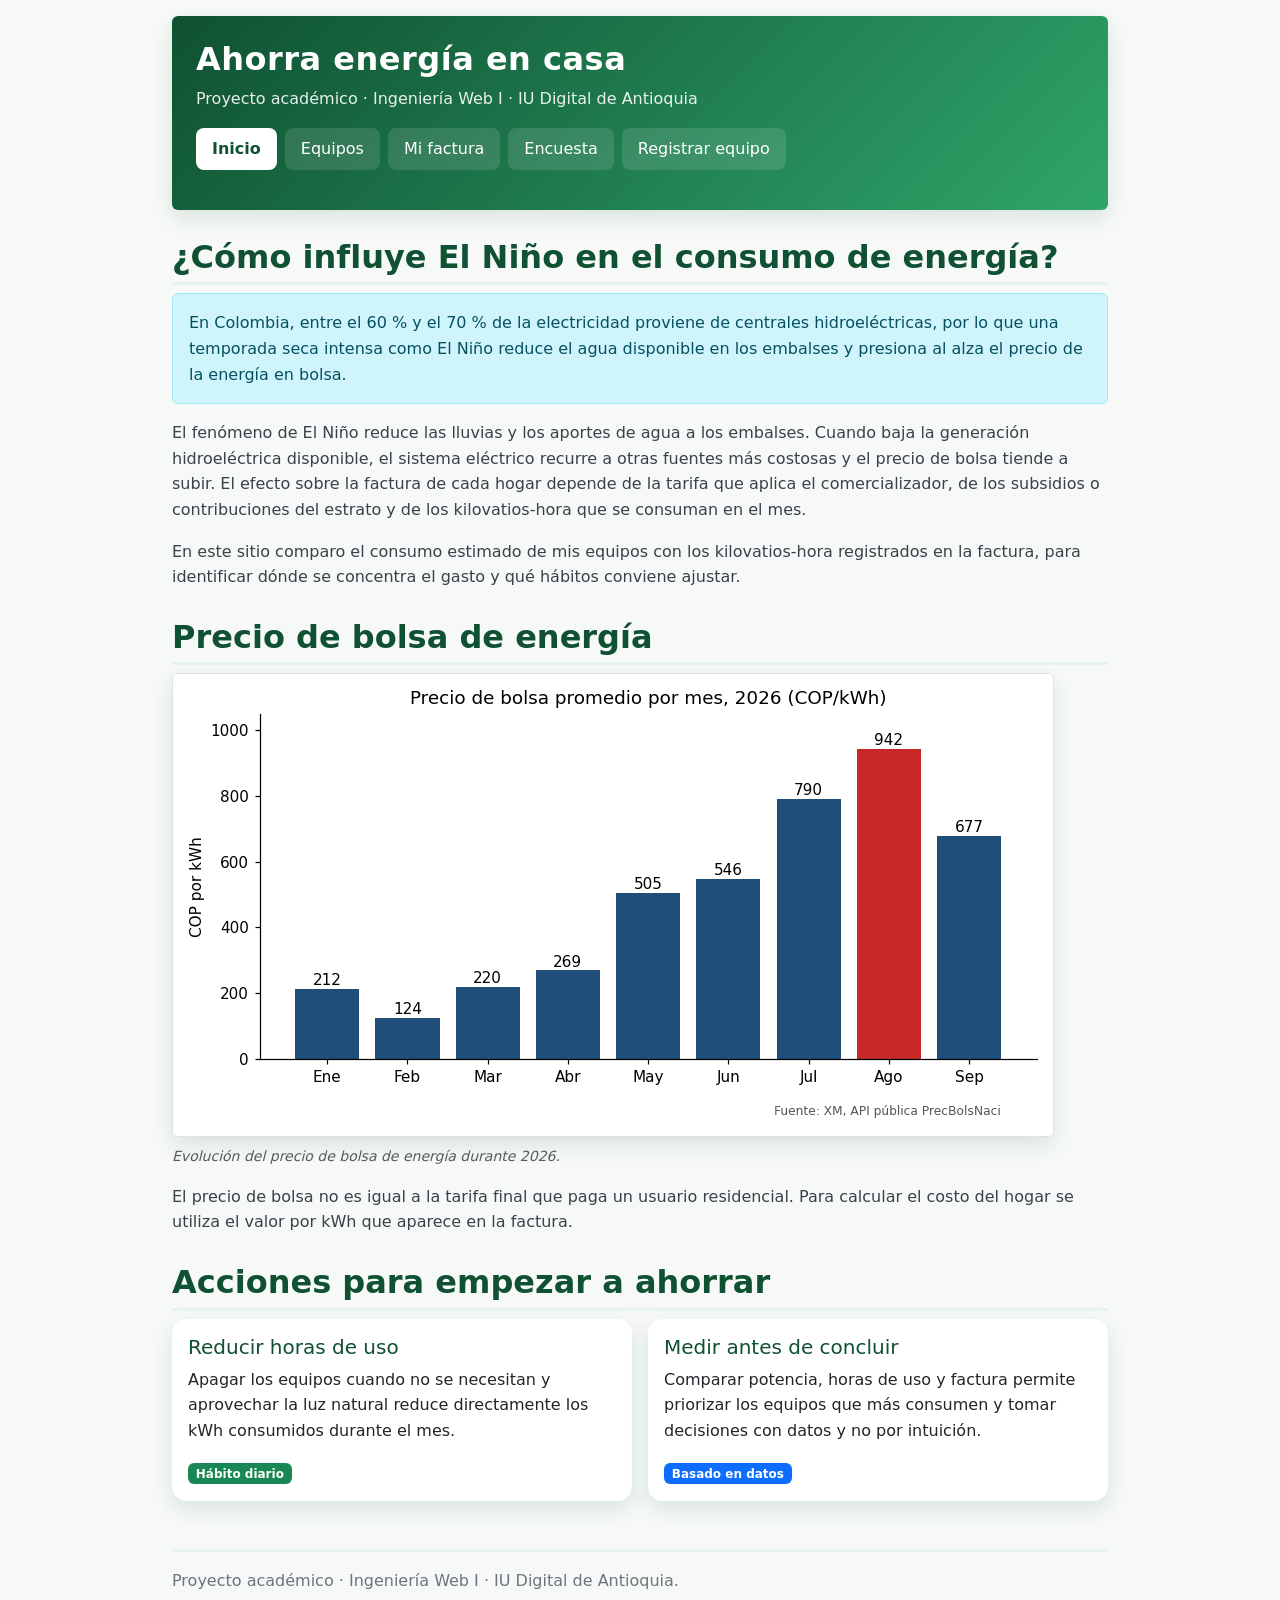
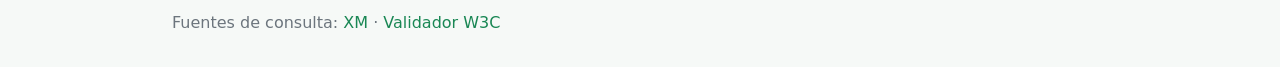
<file: index.html>
<!doctype html>
<html lang="es">

<head>
  <meta charset="utf-8">
  <meta name="viewport" content="width=device-width, initial-scale=1">
  <meta name="description" content="Introducción al consumo eléctrico del hogar y recomendaciones prácticas de ahorro de energía.">
  <title>Inicio | Ahorra energía</title>
  <link href="https://cdn.jsdelivr.net/npm/bootstrap@5.3.3/dist/css/bootstrap.min.css" rel="stylesheet">
  <link href="css/estilos.css" rel="stylesheet">
</head>

<body>
  <div class="container py-3">
    <header class="site-header p-4 mb-4 text-white rounded">
      <h1 class="h2">Ahorra energía en casa</h1>
      <p class="lema mb-3">Proyecto académico · Ingeniería Web I · IU Digital de Antioquia</p>
      <nav aria-label="Navegación principal" class="site-nav nav nav-pills flex-wrap gap-2 mb-3">
        <a class="nav-link active" aria-current="page" href="index.html">Inicio</a>
        <a class="nav-link" href="equipos.html">Equipos</a>
        <a class="nav-link" href="mi-factura.html">Mi factura</a>
        <a class="nav-link" href="encuesta.html">Encuesta</a>
        <a class="nav-link" href="registro.html">Registrar equipo</a>
      </nav>
    </header>

    <main>
      <section class="mb-4">
        <h2>¿Cómo influye El Niño en el consumo de energía?</h2>
        <div class="alert alert-info" role="alert">
          En Colombia, entre el 60 % y el 70 % de la electricidad proviene de centrales hidroeléctricas, por lo
          que una temporada seca intensa como El Niño reduce el agua disponible en los embalses y presiona al
          alza el precio de la energía en bolsa.
        </div>
        <p>
          El fenómeno de El Niño reduce las lluvias y los aportes de agua a los embalses. Cuando baja la
          generación hidroeléctrica disponible, el sistema eléctrico recurre a otras fuentes más costosas y
          el precio de bolsa tiende a subir. El efecto sobre la factura de cada hogar depende de la tarifa
          que aplica el comercializador, de los subsidios o contribuciones del estrato y de los kilovatios-hora
          que se consuman en el mes.
        </p>
        <p>
          En este sitio comparo el consumo estimado de mis equipos con los kilovatios-hora registrados en la
          factura, para identificar dónde se concentra el gasto y qué hábitos conviene ajustar.
        </p>
      </section>

      <section class="mb-4">
        <h2>Precio de bolsa de energía</h2>
        <figure class="figure">
          <img class="figure-img img-fluid rounded border" src="img/precio_bolsa_2026.png"
            alt="Gráfica de la evolución del precio de bolsa de energía durante 2026">
          <figcaption class="figure-caption">Evolución del precio de bolsa de energía durante 2026.</figcaption>
        </figure>
        <p>
          El precio de bolsa no es igual a la tarifa final que paga un usuario residencial. Para calcular el
          costo del hogar se utiliza el valor por kWh que aparece en la factura.
        </p>
      </section>

      <section>
        <h2>Acciones para empezar a ahorrar</h2>
        <div class="row g-3">
          <div class="col-md-6">
            <article class="card h-100">
              <div class="card-body">
                <h3 class="h5 card-title">Reducir horas de uso</h3>
                <p class="card-text">
                  Apagar los equipos cuando no se necesitan y aprovechar la luz natural reduce directamente
                  los kWh consumidos durante el mes.
                </p>
                <span class="badge text-bg-success">Hábito diario</span>
              </div>
            </article>
          </div>
          <div class="col-md-6">
            <article class="card h-100">
              <div class="card-body">
                <h3 class="h5 card-title">Medir antes de concluir</h3>
                <p class="card-text">
                  Comparar potencia, horas de uso y factura permite priorizar los equipos que más consumen
                  y tomar decisiones con datos y no por intuición.
                </p>
                <span class="badge text-bg-primary">Basado en datos</span>
              </div>
            </article>
          </div>
        </div>
      </section>
    </main>

    <footer class="site-footer border-top mt-5 pt-3">
      <p>Proyecto académico · Ingeniería Web I · IU Digital de Antioquia.</p>
      <p>
        Fuentes de consulta:
        <a href="https://www.xm.com.co" target="_blank" rel="noopener noreferrer">XM</a> ·
        <a href="https://validator.w3.org/nu/" target="_blank" rel="noopener noreferrer">Validador W3C</a>
      </p>
    </footer>
  </div>
</body>

</html>
</file>
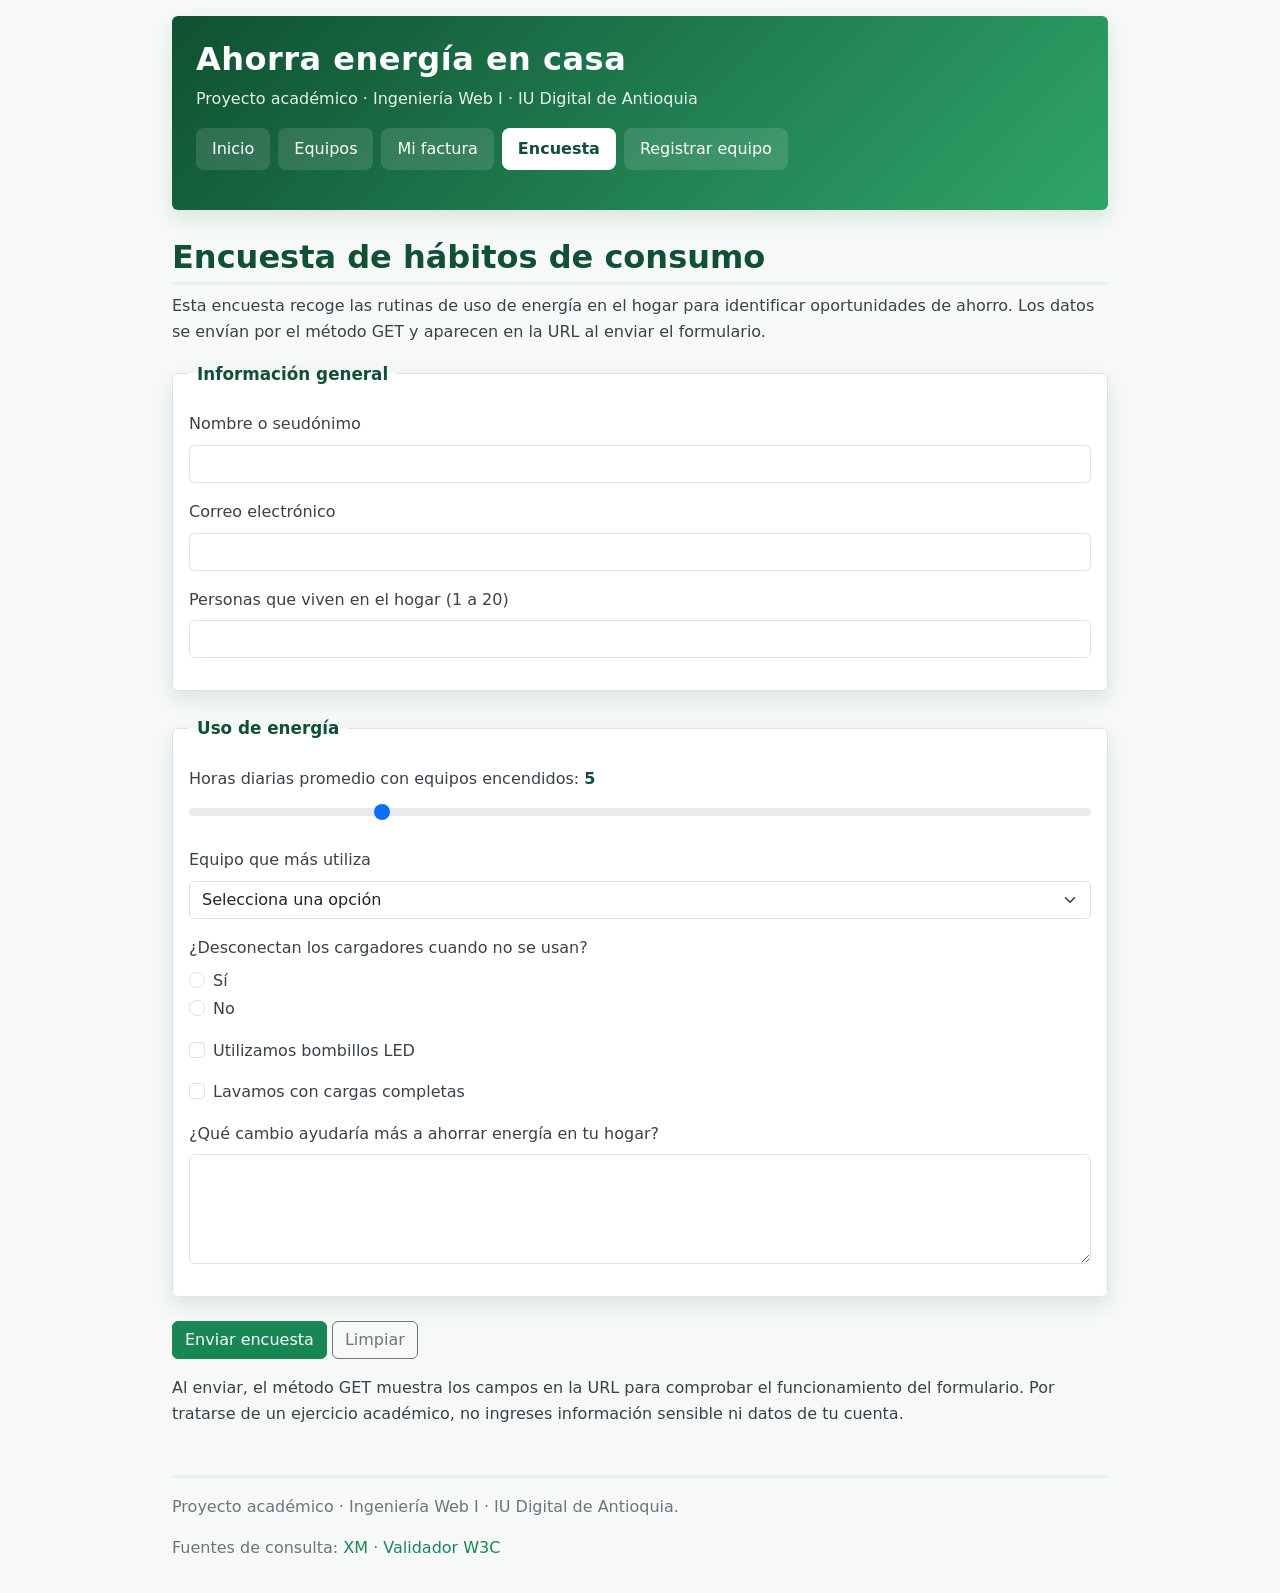
<file: encuesta.html>
<!doctype html>
<html lang="es">

<head>
  <meta charset="utf-8">
  <meta name="viewport" content="width=device-width, initial-scale=1">
  <meta name="description" content="Formulario GET para conocer los hábitos de consumo de energía del hogar.">
  <title>Encuesta de hábitos | Ahorra energía</title>
  <link href="https://cdn.jsdelivr.net/npm/bootstrap@5.3.3/dist/css/bootstrap.min.css" rel="stylesheet">
  <link href="css/estilos.css" rel="stylesheet">
</head>

<body>
  <div class="container py-3">
    <header class="site-header p-4 mb-4 text-white rounded">
      <h1 class="h2">Ahorra energía en casa</h1>
      <p class="lema mb-3">Proyecto académico · Ingeniería Web I · IU Digital de Antioquia</p>
      <nav aria-label="Navegación principal" class="site-nav nav nav-pills flex-wrap gap-2 mb-3">
        <a class="nav-link" href="index.html">Inicio</a>
        <a class="nav-link" href="equipos.html">Equipos</a>
        <a class="nav-link" href="mi-factura.html">Mi factura</a>
        <a class="nav-link active" aria-current="page" href="encuesta.html">Encuesta</a>
        <a class="nav-link" href="registro.html">Registrar equipo</a>
      </nav>
    </header>

    <main>
      <h2>Encuesta de hábitos de consumo</h2>
      <p>
        Esta encuesta recoge las rutinas de uso de energía en el hogar para identificar oportunidades de
        ahorro. Los datos se envían por el método GET y aparecen en la URL al enviar el formulario.
      </p>

      <form action="encuesta.html" method="get">
        <fieldset class="border rounded p-3 mb-4">
          <legend class="float-none w-auto px-2">Información general</legend>
          <div class="mb-3">
            <label class="form-label" for="nombre">Nombre o seudónimo</label>
            <input class="form-control" type="text" id="nombre" name="nombre" required maxlength="60" autocomplete="name">
          </div>
          <div class="mb-3">
            <label class="form-label" for="correo">Correo electrónico</label>
            <input class="form-control" type="email" id="correo" name="correo" required autocomplete="email">
          </div>
          <div class="mb-3">
            <label class="form-label" for="personas">Personas que viven en el hogar (1 a 20)</label>
            <input class="form-control" type="number" id="personas" name="personas" min="1" max="20" required>
          </div>
        </fieldset>

        <fieldset class="border rounded p-3 mb-4">
          <legend class="float-none w-auto px-2">Uso de energía</legend>
          <div class="mb-3">
            <label class="form-label" for="horas">Horas diarias promedio con equipos encendidos:</label>
            <output class="form-label fw-semibold" id="horasValor" for="horas">5</output>
            <input class="form-range" type="range" id="horas" name="horas" min="0" max="24" value="5"
              oninput="document.getElementById('horasValor').value=this.value">
          </div>
          <div class="mb-3">
            <label class="form-label" for="equipo">Equipo que más utiliza</label>
            <select class="form-select" id="equipo" name="equipo" required>
              <option value="" selected disabled>Selecciona una opción</option>
              <option value="nevera">Nevera</option>
              <option value="ventilador">Ventilador</option>
              <option value="televisor">Televisor</option>
              <option value="portatil">Portátil</option>
              <option value="otro">Otro</option>
            </select>
          </div>

          <p class="form-label">¿Desconectan los cargadores cuando no se usan?</p>
          <div class="form-check">
            <input class="form-check-input" type="radio" id="cargadoresSi" name="cargadores" value="si" required>
            <label class="form-check-label" for="cargadoresSi">Sí</label>
          </div>
          <div class="form-check mb-3">
            <input class="form-check-input" type="radio" id="cargadoresNo" name="cargadores" value="no">
            <label class="form-check-label" for="cargadoresNo">No</label>
          </div>

          <div class="form-check mb-3">
            <input class="form-check-input" type="checkbox" id="bombillos" name="habitos[]" value="led">
            <label class="form-check-label" for="bombillos">Utilizamos bombillos LED</label>
          </div>
          <div class="form-check mb-3">
            <input class="form-check-input" type="checkbox" id="lavado" name="habitos[]" value="carga-completa">
            <label class="form-check-label" for="lavado">Lavamos con cargas completas</label>
          </div>

          <div class="mb-3">
            <label class="form-label" for="propuesta">¿Qué cambio ayudaría más a ahorrar energía en tu hogar?</label>
            <textarea class="form-control" id="propuesta" name="propuesta" rows="4" required maxlength="500"></textarea>
          </div>
        </fieldset>

        <button class="btn btn-primary" type="submit">Enviar encuesta</button>
        <button class="btn btn-outline-secondary" type="reset">Limpiar</button>
      </form>

      <p class="mt-3">
        Al enviar, el método GET muestra los campos en la URL para comprobar el funcionamiento del formulario.
        Por tratarse de un ejercicio académico, no ingreses información sensible ni datos de tu cuenta.
      </p>
    </main>

    <footer class="site-footer border-top mt-5 pt-3">
      <p>Proyecto académico · Ingeniería Web I · IU Digital de Antioquia.</p>
      <p>
        Fuentes de consulta:
        <a href="https://www.xm.com.co" target="_blank" rel="noopener noreferrer">XM</a> ·
        <a href="https://validator.w3.org/nu/" target="_blank" rel="noopener noreferrer">Validador W3C</a>
      </p>
    </footer>
  </div>
</body>

</html>
</file>
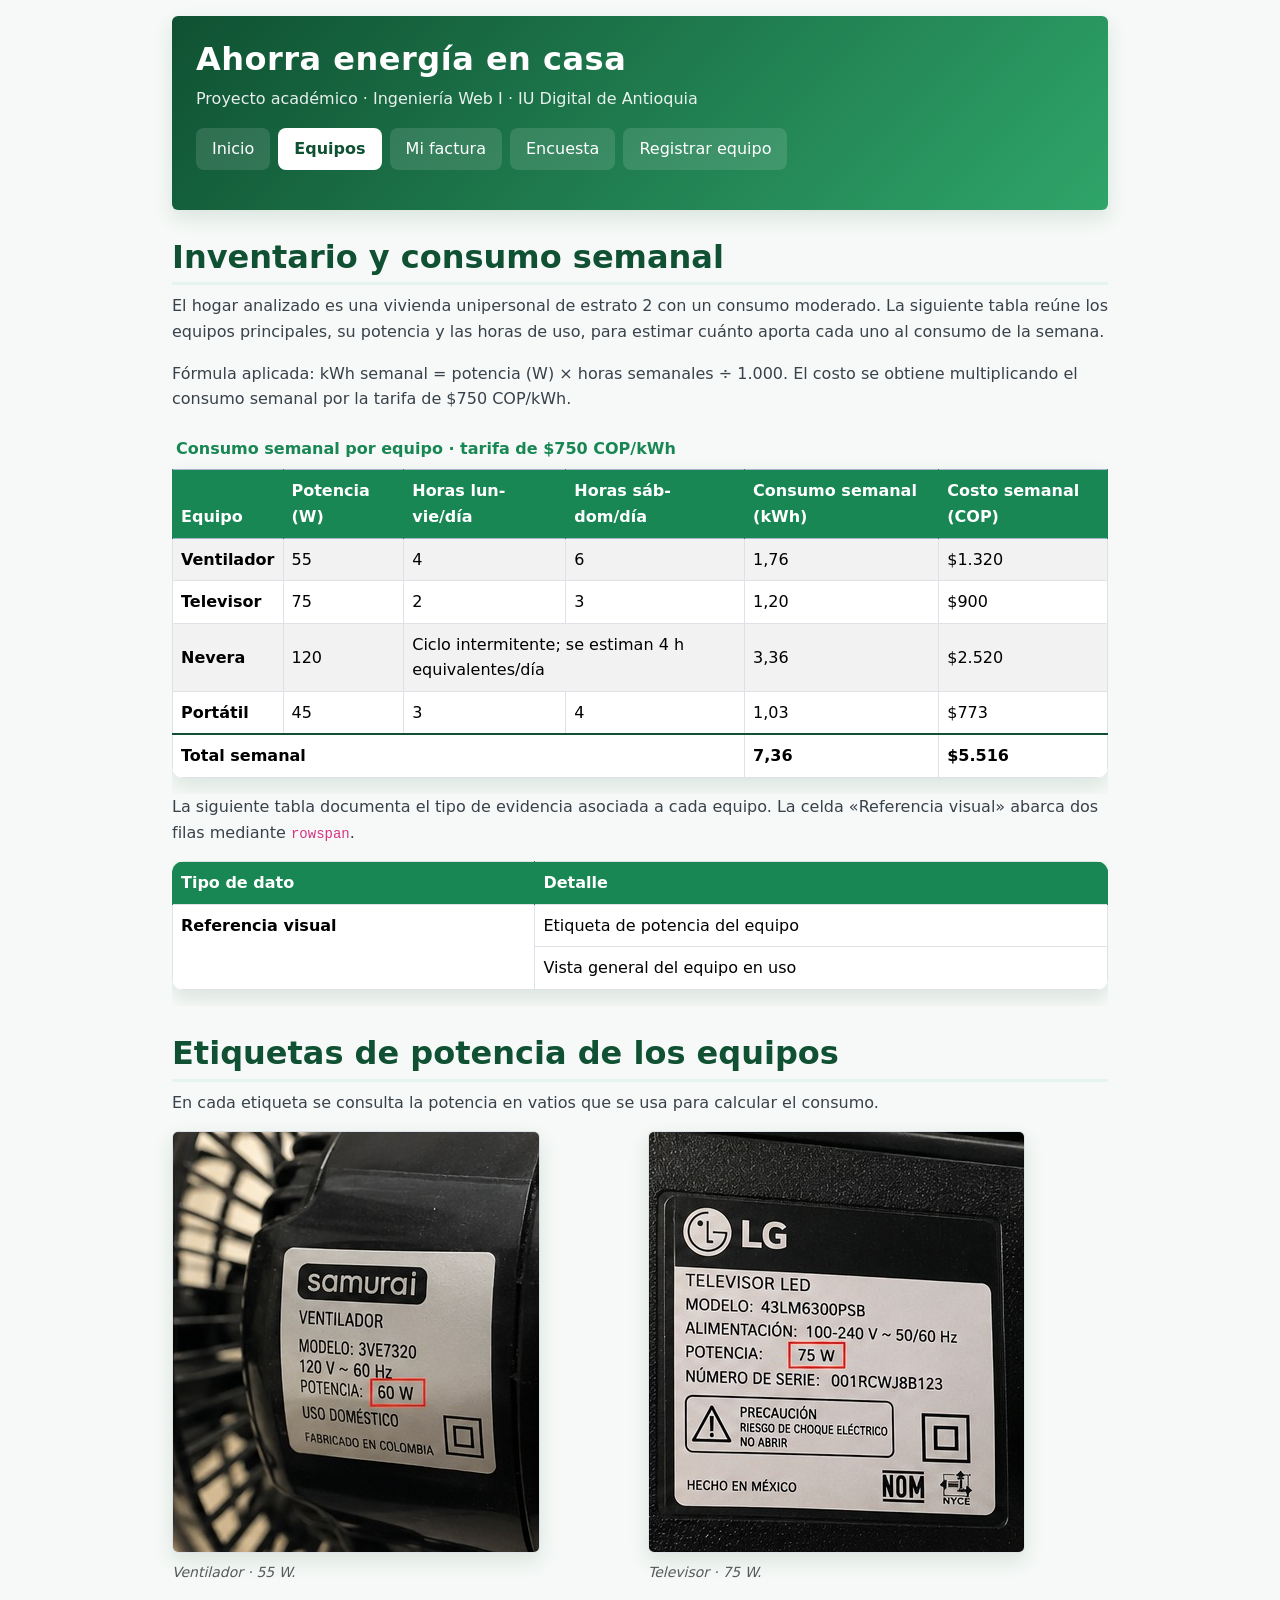
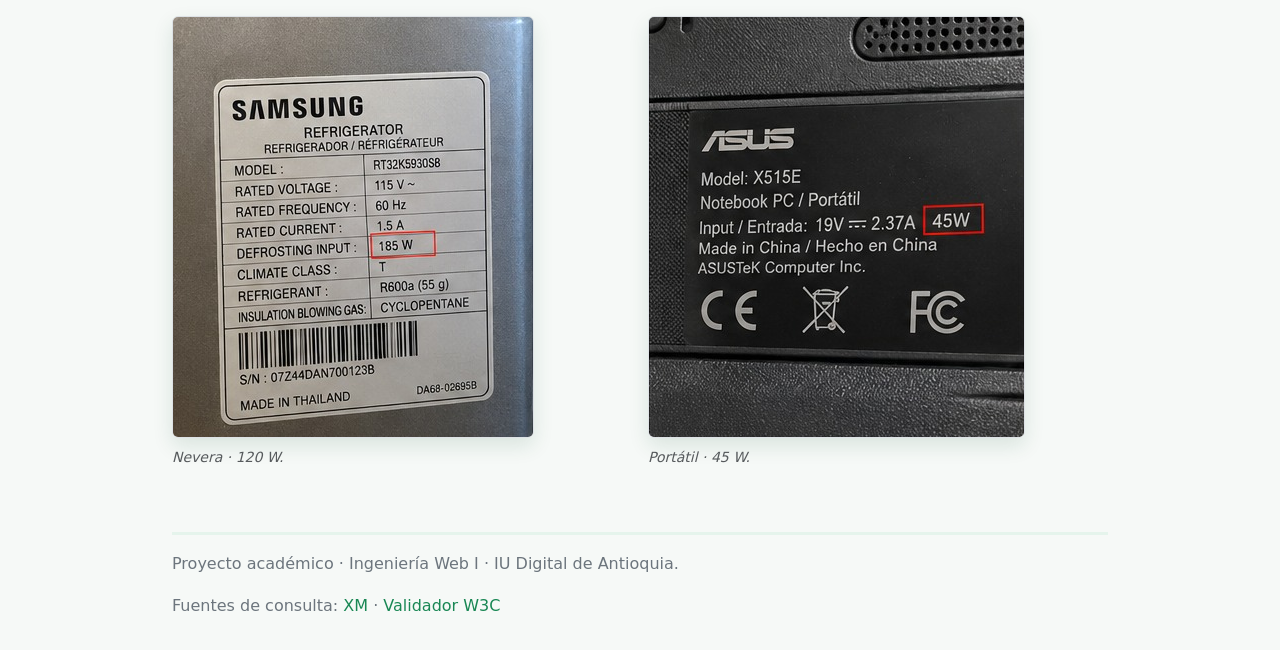
<file: equipos.html>
<!doctype html>
<html lang="es">

<head>
  <meta charset="utf-8">
  <meta name="viewport" content="width=device-width, initial-scale=1">
  <meta name="description" content="Inventario de electrodomésticos del hogar y cálculo del consumo eléctrico semanal.">
  <title>Equipos de mi casa | Ahorra energía</title>
  <link href="https://cdn.jsdelivr.net/npm/bootstrap@5.3.3/dist/css/bootstrap.min.css" rel="stylesheet">
  <link href="css/estilos.css" rel="stylesheet">
</head>

<body>
  <div class="container py-3">
    <header class="site-header p-4 mb-4 text-white rounded">
      <h1 class="h2">Ahorra energía en casa</h1>
      <p class="lema mb-3">Proyecto académico · Ingeniería Web I · IU Digital de Antioquia</p>
      <nav aria-label="Navegación principal" class="site-nav nav nav-pills flex-wrap gap-2 mb-3">
        <a class="nav-link" href="index.html">Inicio</a>
        <a class="nav-link active" aria-current="page" href="equipos.html">Equipos</a>
        <a class="nav-link" href="mi-factura.html">Mi factura</a>
        <a class="nav-link" href="encuesta.html">Encuesta</a>
        <a class="nav-link" href="registro.html">Registrar equipo</a>
      </nav>
    </header>

    <main>
      <h2>Inventario y consumo semanal</h2>
      <p>
        El hogar analizado es una vivienda unipersonal de estrato 2 con un consumo moderado. La siguiente
        tabla reúne los equipos principales, su potencia y las horas de uso, para estimar cuánto aporta
        cada uno al consumo de la semana.
      </p>
      <p>
        Fórmula aplicada: kWh semanal = potencia (W) × horas semanales ÷ 1.000. El costo se obtiene
        multiplicando el consumo semanal por la tarifa de $750 COP/kWh.
      </p>

      <div class="table-responsive">
        <table class="table table-striped table-bordered align-middle">
          <caption>Consumo semanal por equipo · tarifa de $750 COP/kWh</caption>
          <thead class="table-primary">
            <tr>
              <th scope="col">Equipo</th>
              <th scope="col">Potencia (W)</th>
              <th scope="col">Horas lun-vie/día</th>
              <th scope="col">Horas sáb-dom/día</th>
              <th scope="col">Consumo semanal (kWh)</th>
              <th scope="col">Costo semanal (COP)</th>
            </tr>
          </thead>
          <tbody>
            <tr>
              <th scope="row">Ventilador</th>
              <td>55</td>
              <td>4</td>
              <td>6</td>
              <td>1,76</td>
              <td>$1.320</td>
            </tr>
            <tr>
              <th scope="row">Televisor</th>
              <td>75</td>
              <td>2</td>
              <td>3</td>
              <td>1,20</td>
              <td>$900</td>
            </tr>
            <tr>
              <th scope="row">Nevera</th>
              <td>120</td>
              <td colspan="2">Ciclo intermitente; se estiman 4 h equivalentes/día</td>
              <td>3,36</td>
              <td>$2.520</td>
            </tr>
            <tr>
              <th scope="row">Portátil</th>
              <td>45</td>
              <td>3</td>
              <td>4</td>
              <td>1,03</td>
              <td>$773</td>
            </tr>
          </tbody>
          <tfoot class="table-group-divider">
            <tr>
              <th scope="row" colspan="4">Total semanal</th>
              <td>7,36</td>
              <td>$5.516</td>
            </tr>
          </tfoot>
        </table>
      </div>

      <p>
        La siguiente tabla documenta el tipo de evidencia asociada a cada equipo. La celda
        «Referencia visual» abarca dos filas mediante <code>rowspan</code>.
      </p>
      <div class="table-responsive">
        <table class="table table-bordered">
          <thead>
            <tr>
              <th scope="col">Tipo de dato</th>
              <th scope="col">Detalle</th>
            </tr>
          </thead>
          <tbody>
            <tr>
              <th scope="row" rowspan="2">Referencia visual</th>
              <td>Etiqueta de potencia del equipo</td>
            </tr>
            <tr>
              <td>Vista general del equipo en uso</td>
            </tr>
          </tbody>
        </table>
      </div>

      <h2>Etiquetas de potencia de los equipos</h2>
      <p>En cada etiqueta se consulta la potencia en vatios que se usa para calcular el consumo.</p>
      <div class="row g-3">
        <div class="col-md-6">
          <figure class="figure">
            <img class="figure-img img-fluid rounded border" src="img/ventilador-etiqueta.jpg"
              alt="Etiqueta de potencia de un ventilador de 55 vatios">
            <figcaption class="figure-caption">Ventilador · 55 W.</figcaption>
          </figure>
        </div>
        <div class="col-md-6">
          <figure class="figure">
            <img class="figure-img img-fluid rounded border" src="img/televisor-etiqueta.jpg"
              alt="Etiqueta de potencia de un televisor de 75 vatios">
            <figcaption class="figure-caption">Televisor · 75 W.</figcaption>
          </figure>
        </div>
        <div class="col-md-6">
          <figure class="figure">
            <img class="figure-img img-fluid rounded border" src="img/nevera-etiqueta.jpg"
              alt="Etiqueta de potencia de una nevera de 120 vatios">
            <figcaption class="figure-caption">Nevera · 120 W.</figcaption>
          </figure>
        </div>
        <div class="col-md-6">
          <figure class="figure">
            <img class="figure-img img-fluid rounded border" src="img/portatil-etiqueta.jpg"
              alt="Etiqueta de potencia de un computador portátil de 45 vatios">
            <figcaption class="figure-caption">Portátil · 45 W.</figcaption>
          </figure>
        </div>
      </div>
    </main>

    <footer class="site-footer border-top mt-5 pt-3">
      <p>Proyecto académico · Ingeniería Web I · IU Digital de Antioquia.</p>
      <p>
        Fuentes de consulta:
        <a href="https://www.xm.com.co" target="_blank" rel="noopener noreferrer">XM</a> ·
        <a href="https://validator.w3.org/nu/" target="_blank" rel="noopener noreferrer">Validador W3C</a>
      </p>
    </footer>
  </div>
</body>

</html>
</file>
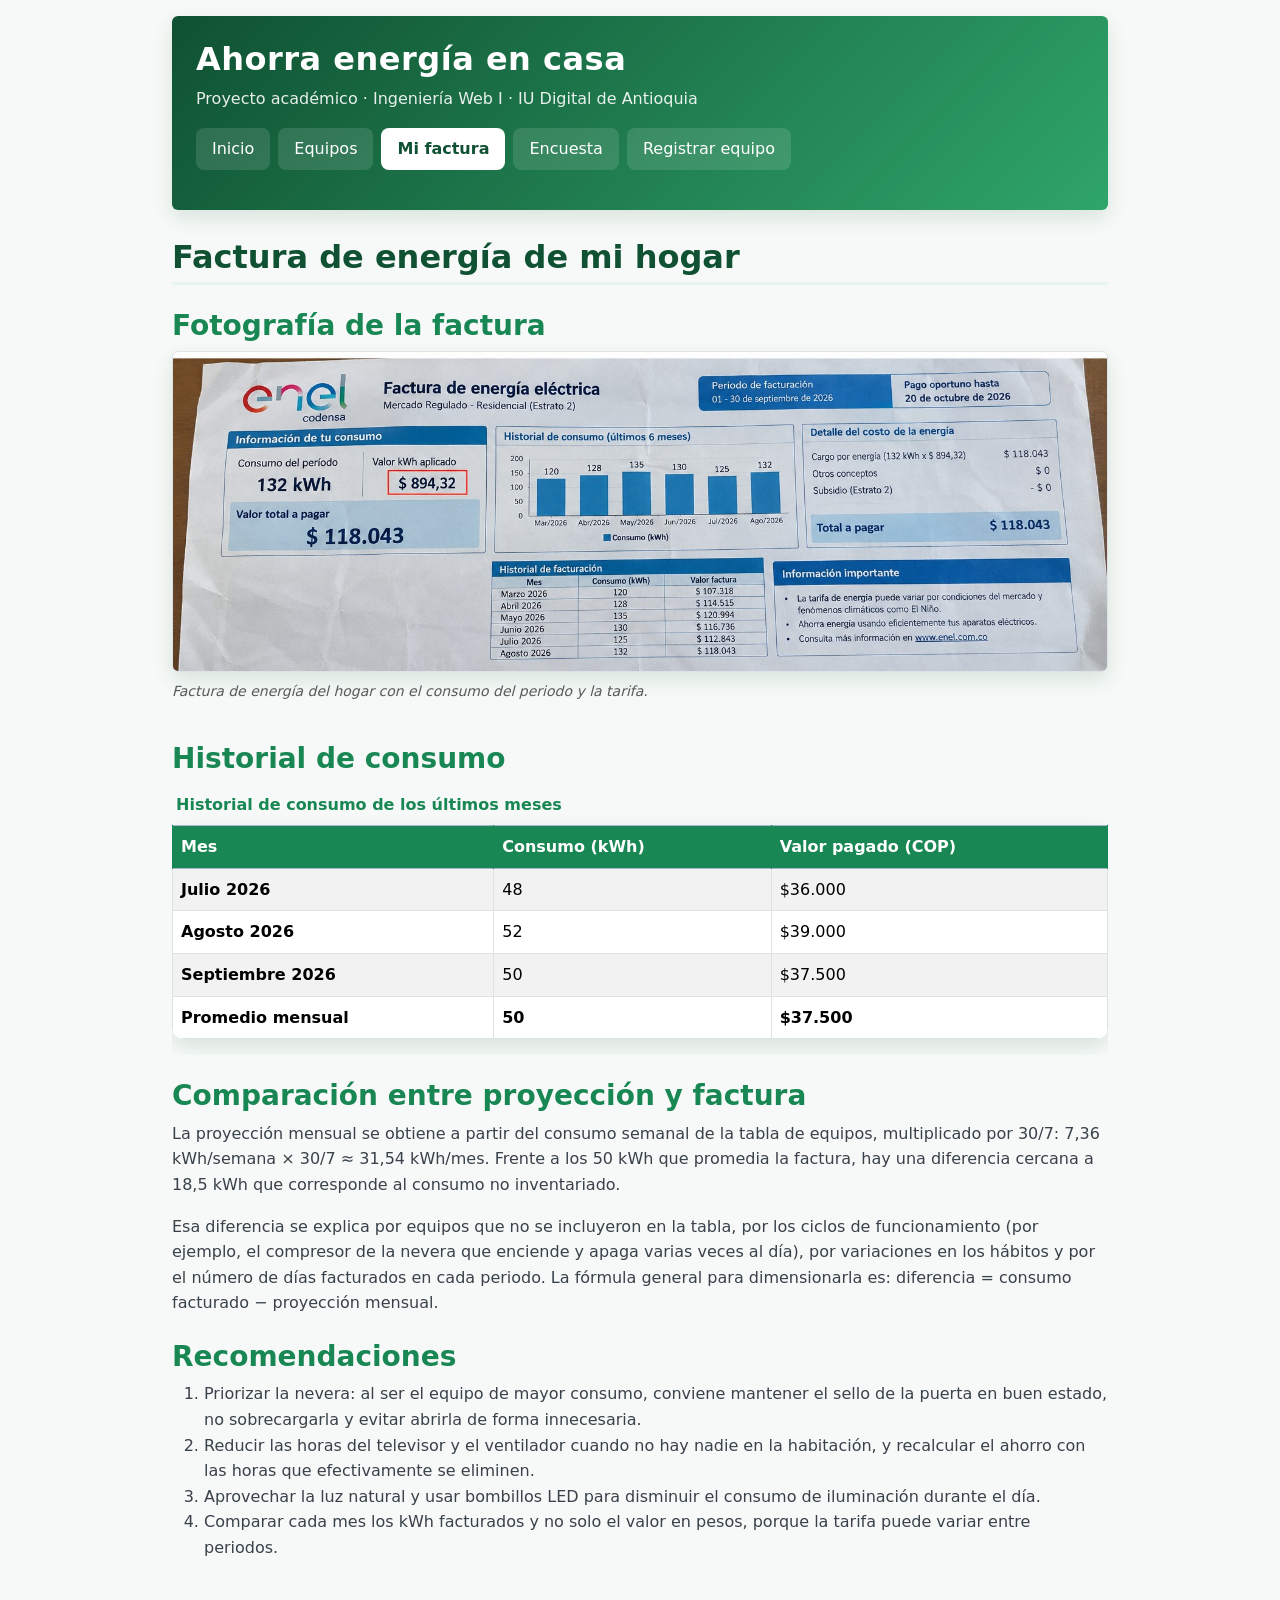
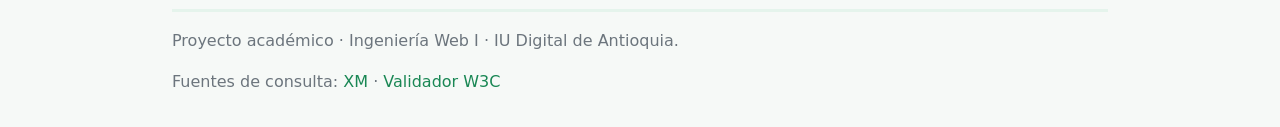
<file: mi-factura.html>
<!doctype html>
<html lang="es">

<head>
  <meta charset="utf-8">
  <meta name="viewport" content="width=device-width, initial-scale=1">
  <meta name="description" content="Historial de consumo del hogar, comparación entre proyección y factura y recomendaciones de ahorro.">
  <title>Mi factura | Ahorra energía</title>
  <link href="https://cdn.jsdelivr.net/npm/bootstrap@5.3.3/dist/css/bootstrap.min.css" rel="stylesheet">
  <link href="css/estilos.css" rel="stylesheet">
</head>

<body>
  <div class="container py-3">
    <header class="site-header p-4 mb-4 text-white rounded">
      <h1 class="h2">Ahorra energía en casa</h1>
      <p class="lema mb-3">Proyecto académico · Ingeniería Web I · IU Digital de Antioquia</p>
      <nav aria-label="Navegación principal" class="site-nav nav nav-pills flex-wrap gap-2 mb-3">
        <a class="nav-link" href="index.html">Inicio</a>
        <a class="nav-link" href="equipos.html">Equipos</a>
        <a class="nav-link active" aria-current="page" href="mi-factura.html">Mi factura</a>
        <a class="nav-link" href="encuesta.html">Encuesta</a>
        <a class="nav-link" href="registro.html">Registrar equipo</a>
      </nav>
    </header>

    <main>
      <h2>Factura de energía de mi hogar</h2>

      <h3>Fotografía de la factura</h3>
      <figure class="figure">
        <img class="figure-img img-fluid rounded border" src="img/factura.jpg"
          alt="Factura de energía del hogar con el detalle de consumo en kWh y la tarifa aplicada">
        <figcaption class="figure-caption">Factura de energía del hogar con el consumo del periodo y la tarifa.</figcaption>
      </figure>

      <h3>Historial de consumo</h3>
      <div class="table-responsive">
        <table class="table table-striped table-bordered">
          <caption>Historial de consumo de los últimos meses</caption>
          <thead class="table-primary">
            <tr>
              <th scope="col">Mes</th>
              <th scope="col">Consumo (kWh)</th>
              <th scope="col">Valor pagado (COP)</th>
            </tr>
          </thead>
          <tbody>
            <tr>
              <th scope="row">Julio 2026</th>
              <td>48</td>
              <td>$36.000</td>
            </tr>
            <tr>
              <th scope="row">Agosto 2026</th>
              <td>52</td>
              <td>$39.000</td>
            </tr>
            <tr>
              <th scope="row">Septiembre 2026</th>
              <td>50</td>
              <td>$37.500</td>
            </tr>
          </tbody>
          <tfoot>
            <tr>
              <th scope="row">Promedio mensual</th>
              <td>50</td>
              <td>$37.500</td>
            </tr>
          </tfoot>
        </table>
      </div>

      <h3>Comparación entre proyección y factura</h3>
      <p>
        La proyección mensual se obtiene a partir del consumo semanal de la tabla de equipos, multiplicado
        por 30/7: 7,36 kWh/semana × 30/7 ≈ 31,54 kWh/mes. Frente a los 50 kWh que promedia la factura, hay
        una diferencia cercana a 18,5 kWh que corresponde al consumo no inventariado.
      </p>
      <p>
        Esa diferencia se explica por equipos que no se incluyeron en la tabla, por los ciclos de
        funcionamiento (por ejemplo, el compresor de la nevera que enciende y apaga varias veces al día),
        por variaciones en los hábitos y por el número de días facturados en cada periodo. La fórmula general
        para dimensionarla es: diferencia = consumo facturado − proyección mensual.
      </p>

      <h3>Recomendaciones</h3>
      <ol>
        <li>
          Priorizar la nevera: al ser el equipo de mayor consumo, conviene mantener el sello de la puerta en
          buen estado, no sobrecargarla y evitar abrirla de forma innecesaria.
        </li>
        <li>
          Reducir las horas del televisor y el ventilador cuando no hay nadie en la habitación, y recalcular
          el ahorro con las horas que efectivamente se eliminen.
        </li>
        <li>
          Aprovechar la luz natural y usar bombillos LED para disminuir el consumo de iluminación durante el día.
        </li>
        <li>
          Comparar cada mes los kWh facturados y no solo el valor en pesos, porque la tarifa puede variar entre
          periodos.
        </li>
      </ol>
    </main>

    <footer class="site-footer border-top mt-5 pt-3">
      <p>Proyecto académico · Ingeniería Web I · IU Digital de Antioquia.</p>
      <p>
        Fuentes de consulta:
        <a href="https://www.xm.com.co" target="_blank" rel="noopener noreferrer">XM</a> ·
        <a href="https://validator.w3.org/nu/" target="_blank" rel="noopener noreferrer">Validador W3C</a>
      </p>
    </footer>
  </div>
</body>

</html>
</file>
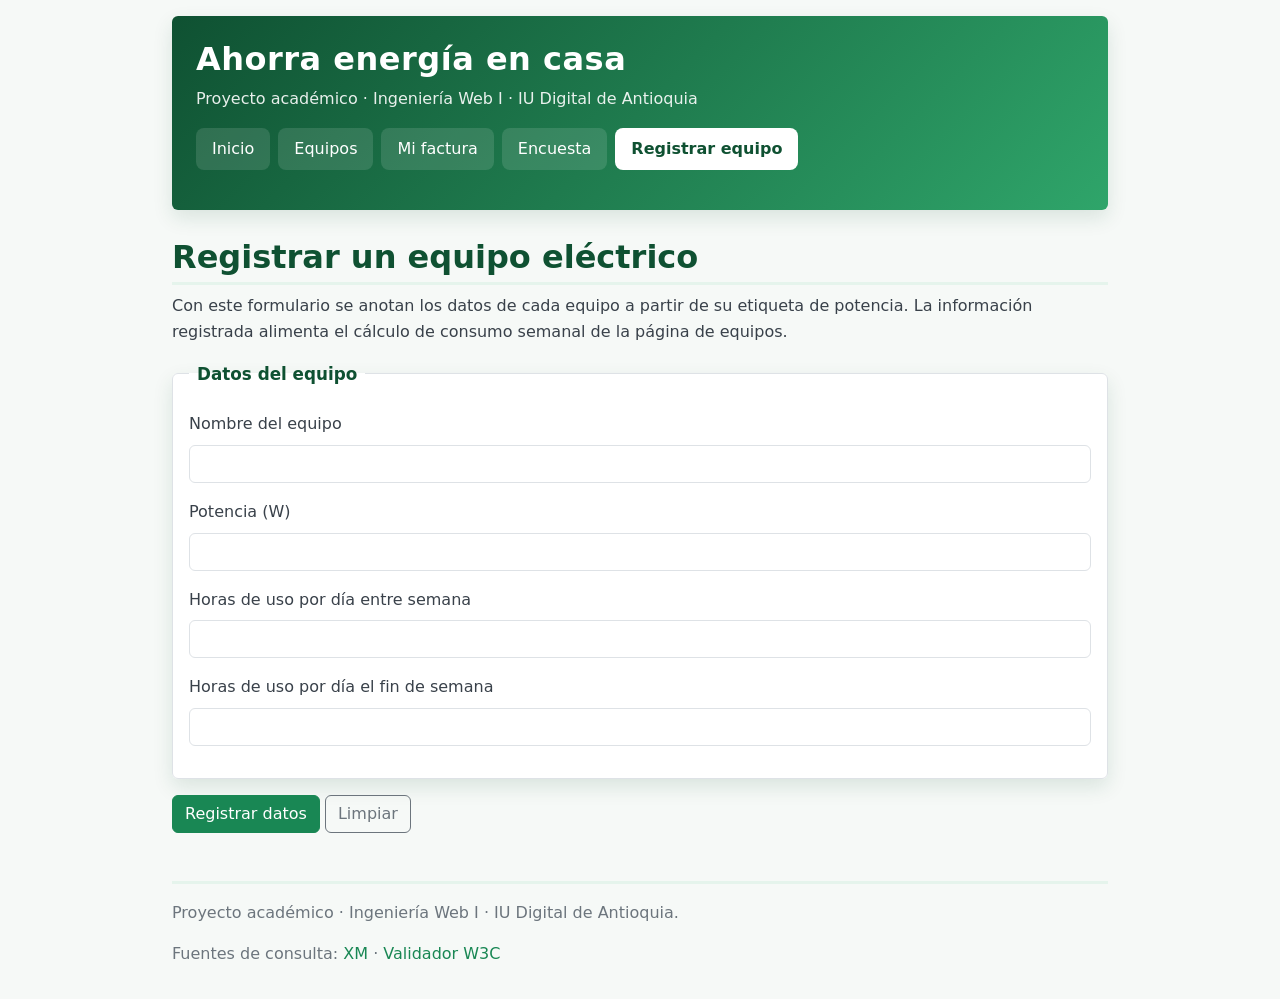
<file: registro.html>
<!doctype html>
<html lang="es">

<head>
  <meta charset="utf-8">
  <meta name="viewport" content="width=device-width, initial-scale=1">
  <meta name="description" content="Formulario para registrar los datos técnicos de un equipo eléctrico del hogar.">
  <title>Registrar equipo | Ahorra energía</title>
  <link href="https://cdn.jsdelivr.net/npm/bootstrap@5.3.3/dist/css/bootstrap.min.css" rel="stylesheet">
  <link href="css/estilos.css" rel="stylesheet">
</head>

<body>
  <div class="container py-3">
    <header class="site-header p-4 mb-4 text-white rounded">
      <h1 class="h2">Ahorra energía en casa</h1>
      <p class="lema mb-3">Proyecto académico · Ingeniería Web I · IU Digital de Antioquia</p>
      <nav aria-label="Navegación principal" class="site-nav nav nav-pills flex-wrap gap-2 mb-3">
        <a class="nav-link" href="index.html">Inicio</a>
        <a class="nav-link" href="equipos.html">Equipos</a>
        <a class="nav-link" href="mi-factura.html">Mi factura</a>
        <a class="nav-link" href="encuesta.html">Encuesta</a>
        <a class="nav-link active" aria-current="page" href="registro.html">Registrar equipo</a>
      </nav>
    </header>

    <main>
      <h2>Registrar un equipo eléctrico</h2>
      <p>
        Con este formulario se anotan los datos de cada equipo a partir de su etiqueta de potencia.
        La información registrada alimenta el cálculo de consumo semanal de la página de equipos.
      </p>

      <form action="registro.html" method="get">
        <fieldset class="border rounded p-3 mb-3">
          <legend class="float-none w-auto px-2">Datos del equipo</legend>
          <div class="mb-3">
            <label class="form-label" for="equipo">Nombre del equipo</label>
            <input class="form-control" type="text" id="equipo" name="equipo" required maxlength="60">
          </div>
          <div class="mb-3">
            <label class="form-label" for="potencia">Potencia (W)</label>
            <input class="form-control" type="number" id="potencia" name="potencia" min="1" max="20000" required>
          </div>
          <div class="mb-3">
            <label class="form-label" for="semana">Horas de uso por día entre semana</label>
            <input class="form-control" type="number" id="semana" name="horas_semana" min="0" max="24" step="0.25" required>
          </div>
          <div class="mb-3">
            <label class="form-label" for="finde">Horas de uso por día el fin de semana</label>
            <input class="form-control" type="number" id="finde" name="horas_fin_semana" min="0" max="24" step="0.25" required>
          </div>
        </fieldset>

        <button class="btn btn-primary" type="submit">Registrar datos</button>
        <button class="btn btn-outline-secondary" type="reset">Limpiar</button>
      </form>
    </main>

    <footer class="site-footer border-top mt-5 pt-3">
      <p>Proyecto académico · Ingeniería Web I · IU Digital de Antioquia.</p>
      <p>
        Fuentes de consulta:
        <a href="https://www.xm.com.co" target="_blank" rel="noopener noreferrer">XM</a> ·
        <a href="https://validator.w3.org/nu/" target="_blank" rel="noopener noreferrer">Validador W3C</a>
      </p>
    </footer>
  </div>
</body>

</html>
</file>
<file: css/estilos.css>
/* ==========================================================================
   Ahorra energía — hoja de estilos del proyecto
   Paleta inspirada en la energía y la sostenibilidad (verdes y azules).
   Complementa a Bootstrap 5.3 sin reemplazarlo.
   ========================================================================== */

:root {
  --verde-900: #0f5132;
  --verde-700: #198754;
  --verde-500: #2fa56a;
  --verde-100: #e5f4ec;
  --azul-info: #0d6efd;
  --gris-texto: #39414a;
  --sombra-suave: 0 .5rem 1.25rem rgba(15, 81, 50, .12);
}

body {
  background-color: #f6f9f7;
  color: var(--gris-texto);
  font-family: "Segoe UI", Roboto, system-ui, -apple-system, sans-serif;
  line-height: 1.6;
}

/* Contenedor principal como tarjeta central ------------------------------- */
.container {
  max-width: 960px;
}

/* Encabezado con degradado ------------------------------------------------ */
.site-header {
  background: linear-gradient(135deg, var(--verde-900) 0%, var(--verde-500) 100%);
  box-shadow: var(--sombra-suave);
}

.site-header h1 {
  font-weight: 700;
  letter-spacing: .5px;
}

.site-header .lema {
  opacity: .9;
}

/* Navegación -------------------------------------------------------------- */
.site-nav .nav-link {
  color: #ffffff;
  background-color: rgba(255, 255, 255, .12);
  border-radius: .5rem;
  font-weight: 500;
  transition: background-color .2s ease, transform .2s ease;
}

.site-nav .nav-link:hover,
.site-nav .nav-link:focus {
  background-color: rgba(255, 255, 255, .28);
  transform: translateY(-2px);
}

.site-nav .nav-link.active {
  background-color: #ffffff;
  color: var(--verde-900);
  font-weight: 700;
}

/* Títulos de sección ------------------------------------------------------ */
main h2 {
  color: var(--verde-900);
  font-weight: 700;
  margin-top: 1.75rem;
  padding-bottom: .4rem;
  border-bottom: 3px solid var(--verde-100);
}

main h3 {
  color: var(--verde-700);
  font-weight: 600;
  margin-top: 1.5rem;
}

/* Tarjetas ---------------------------------------------------------------- */
.card {
  border: none;
  border-radius: .9rem;
  box-shadow: var(--sombra-suave);
  transition: transform .2s ease, box-shadow .2s ease;
}

.card:hover {
  transform: translateY(-4px);
  box-shadow: 0 .75rem 1.75rem rgba(15, 81, 50, .18);
}

.card-title {
  color: var(--verde-900);
}

/* Figuras e imágenes ------------------------------------------------------ */
.figure-img {
  box-shadow: var(--sombra-suave);
}

.figure-caption {
  font-style: italic;
}

/* Tablas ------------------------------------------------------------------ */
.table {
  background-color: #ffffff;
  border-radius: .75rem;
  overflow: hidden;
  box-shadow: var(--sombra-suave);
}

.table caption {
  caption-side: top;
  color: var(--verde-700);
  font-weight: 600;
  padding: .5rem .25rem;
}

.table thead th {
  background-color: var(--verde-700) !important;
  color: #ffffff;
  border-color: var(--verde-700);
}

.table tfoot {
  background-color: var(--verde-100);
  font-weight: 700;
  color: var(--verde-900);
}

/* Formularios ------------------------------------------------------------- */
fieldset {
  background-color: #ffffff;
  box-shadow: var(--sombra-suave);
  border-color: var(--verde-100) !important;
}

legend {
  color: var(--verde-900);
  font-weight: 600;
  font-size: 1.05rem;
}

.form-control:focus,
.form-select:focus,
.form-range:focus {
  border-color: var(--verde-500);
  box-shadow: 0 0 0 .2rem rgba(47, 165, 106, .25);
}

.btn-primary {
  background-color: var(--verde-700);
  border-color: var(--verde-700);
}

.btn-primary:hover,
.btn-primary:focus {
  background-color: var(--verde-900);
  border-color: var(--verde-900);
}

#horasValor {
  display: inline-block;
  min-width: 2.5rem;
  color: var(--verde-900);
}

/* Pie de página ----------------------------------------------------------- */
.site-footer {
  border-top: 3px solid var(--verde-100) !important;
  color: #6c757d;
}

.site-footer a {
  color: var(--verde-700);
  text-decoration: none;
}

.site-footer a:hover {
  text-decoration: underline;
}
</file>
